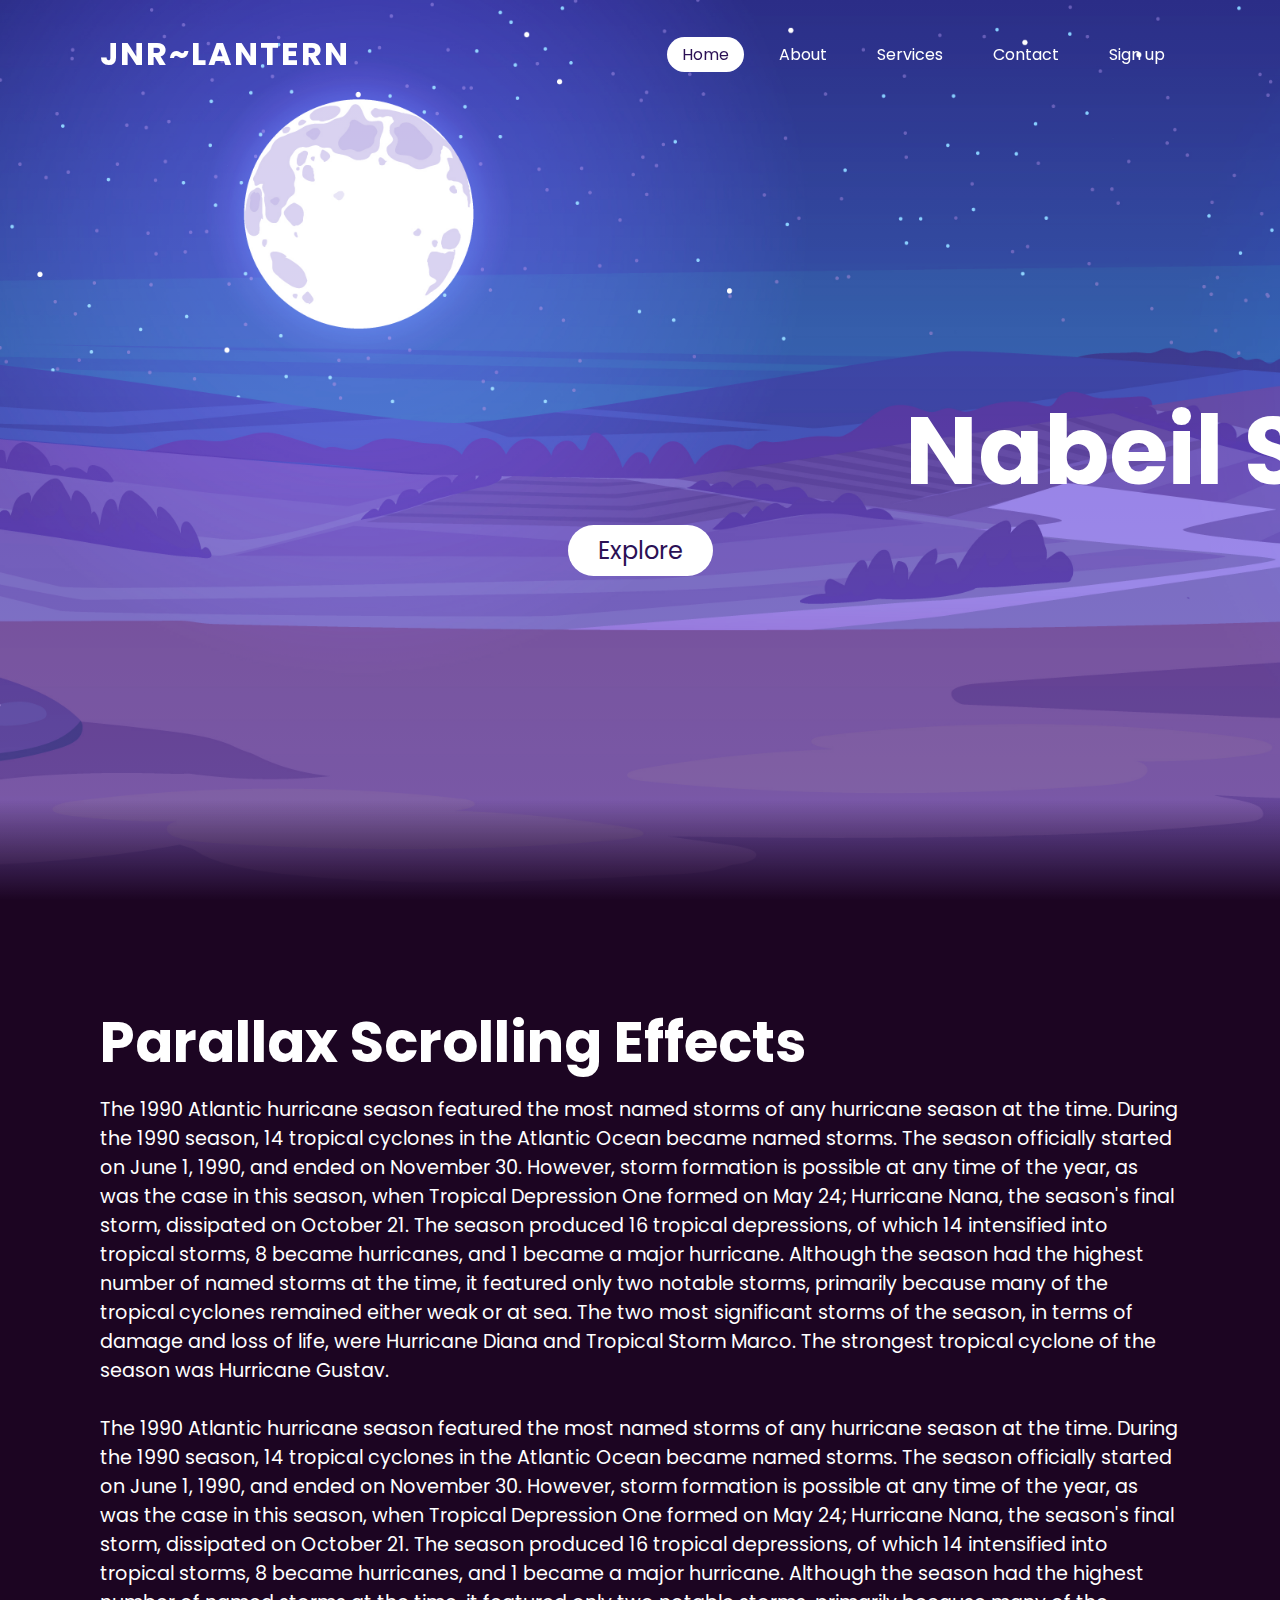
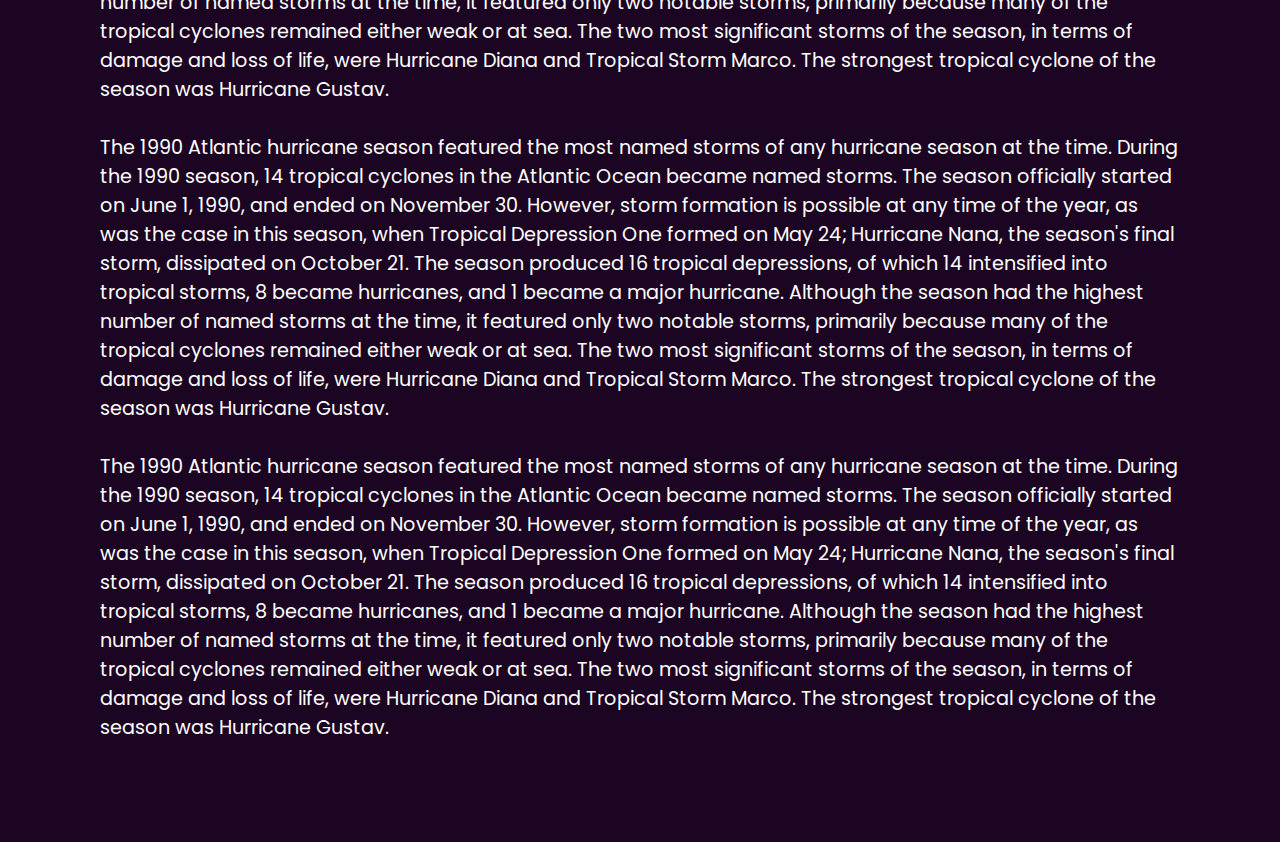
<file: index.html>
<!DOCTYPE html>
<html lang="en">
<head>
    <meta charset="UTF-8">
    <meta http-equiv="X-UA-Compatible" content="IE=edge">
    <meta name="viewport" content="width=device-width, initial-scale=1.0">
    <title>Jnr lantern</title>
    <link rel="stylesheet" href="style.css">
</head>
<body> 
  <header>
    <a href="#" class="logo">Jnr~lantern</a>
    <ul>
        <li><a href="#" class="active">Home</a></li>
        <li><a href="#">About</a></li>
        <li><a href="#">Services</a></li>
        <li><a href="#">Contact</a></li>
        <li><a href="login.html">Sign up</a></li>
    </ul>
  </header>
  <section>
   <img src="2206_w026_n002_2153b_p1_2153.jpg" id="mountains">
    <h2 id="text">Nabeil Shaban</h2>
    <a href="#sec" id="btn">Explore</a>
  </section>
  <div class="sec" id="sec">
    <h2>Parallax Scrolling Effects</h2>
    <p>The 1990 Atlantic hurricane season featured the most named storms of any hurricane season at the time. During the 1990 season, 14 tropical cyclones in the Atlantic Ocean became named storms. The season officially started on June 1, 1990, and ended on November 30. However, storm formation is possible at any time of the year, as was the case in this season, when Tropical Depression One formed on May 24; Hurricane Nana, the season's final storm, dissipated on October 21. The season produced 16 tropical depressions, of which 14 intensified into tropical storms, 8 became hurricanes, and 1 became a major hurricane. Although the season had the highest number of named storms at the time, it featured only two notable storms, primarily because many of the tropical cyclones remained either weak or at sea. The two most significant storms of the season, in terms of damage and loss of life, were Hurricane Diana and Tropical Storm Marco. The strongest tropical cyclone of the season was Hurricane Gustav.<br><br>The 1990 Atlantic hurricane season featured the most named storms of any hurricane season at the time. During the 1990 season, 14 tropical cyclones in the Atlantic Ocean became named storms. The season officially started on June 1, 1990, and ended on November 30. However, storm formation is possible at any time of the year, as was the case in this season, when Tropical Depression One formed on May 24; Hurricane Nana, the season's final storm, dissipated on October 21. The season produced 16 tropical depressions, of which 14 intensified into tropical storms, 8 became hurricanes, and 1 became a major hurricane. Although the season had the highest number of named storms at the time, it featured only two notable storms, primarily because many of the tropical cyclones remained either weak or at sea. The two most significant storms of the season, in terms of damage and loss of life, were Hurricane Diana and Tropical Storm Marco. The strongest tropical cyclone of the season was Hurricane Gustav.<br><br> The 1990 Atlantic hurricane season featured the most named storms of any hurricane season at the time. During the 1990 season, 14 tropical cyclones in the Atlantic Ocean became named storms. The season officially started on June 1, 1990, and ended on November 30. However, storm formation is possible at any time of the year, as was the case in this season, when Tropical Depression One formed on May 24; Hurricane Nana, the season's final storm, dissipated on October 21. The season produced 16 tropical depressions, of which 14 intensified into tropical storms, 8 became hurricanes, and 1 became a major hurricane. Although the season had the highest number of named storms at the time, it featured only two notable storms, primarily because many of the tropical cyclones remained either weak or at sea. The two most significant storms of the season, in terms of damage and loss of life, were Hurricane Diana and Tropical Storm Marco. The strongest tropical cyclone of the season was Hurricane Gustav.<br><br> The 1990 Atlantic hurricane season featured the most named storms of any hurricane season at the time. During the 1990 season, 14 tropical cyclones in the Atlantic Ocean became named storms. The season officially started on June 1, 1990, and ended on November 30. However, storm formation is possible at any time of the year, as was the case in this season, when Tropical Depression One formed on May 24; Hurricane Nana, the season's final storm, dissipated on October 21. The season produced 16 tropical depressions, of which 14 intensified into tropical storms, 8 became hurricanes, and 1 became a major hurricane. Although the season had the highest number of named storms at the time, it featured only two notable storms, primarily because many of the tropical cyclones remained either weak or at sea. The two most significant storms of the season, in terms of damage and loss of life, were Hurricane Diana and Tropical Storm Marco. The strongest tropical cyclone of the season was Hurricane Gustav. </p>
  </div>
  <script src="app.js"></script>
</body>
</html>
</file>
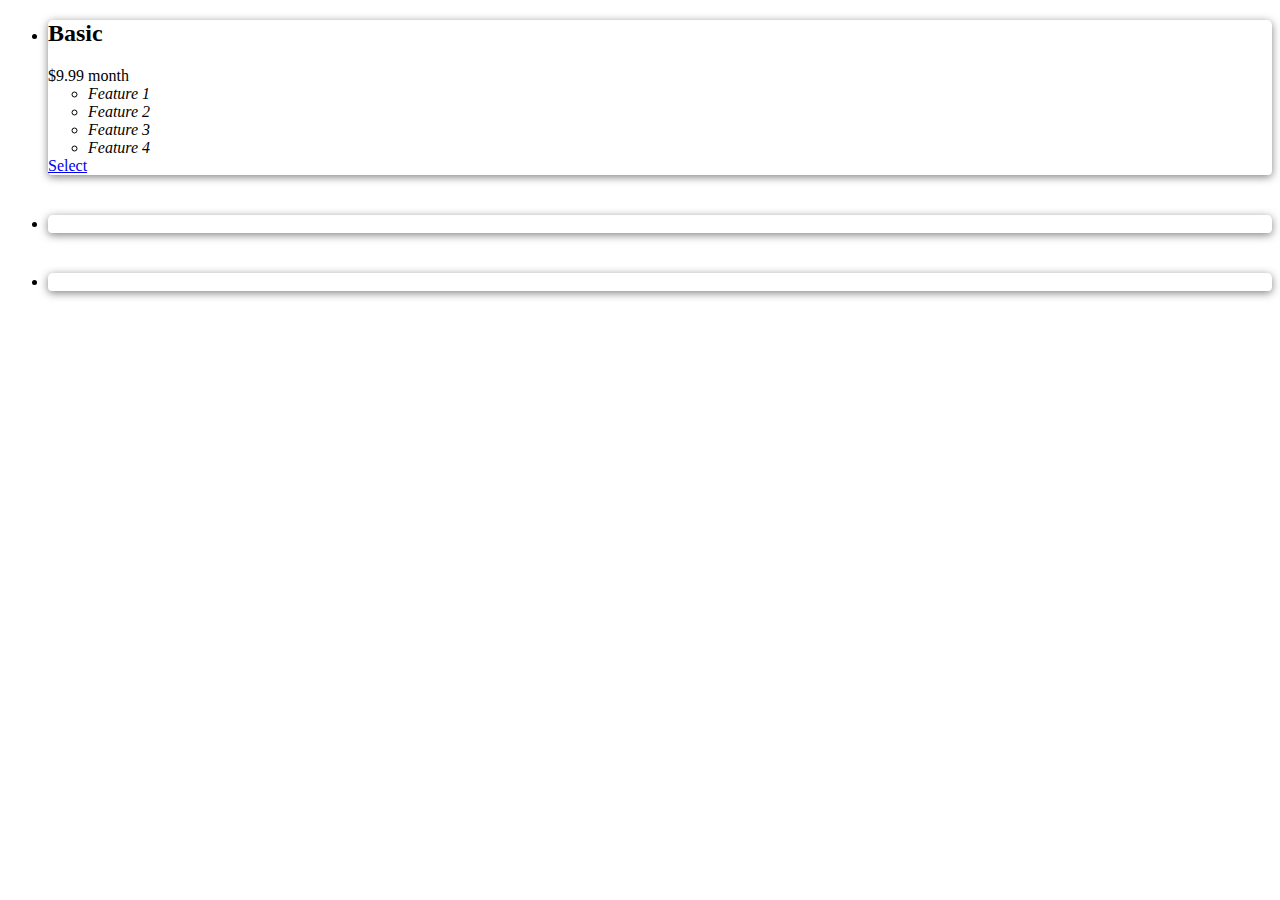
<file: ind.html>
<!DOCTYPE html>
<html lang="en">
<head>
    <meta charset="UTF-8">
    <meta http-equiv="X-UA-Compatible" content="IE=edge">
    <meta name="viewport" content="width=device-width, initial-scale=1.0">
    <link rel="stylesheet" href="nd.css">
    <title>Document</title>
</head>
<body>
    <ul class="cd-pricing">
        <li>
           <header class="cd-pricing-header">
              <h2>Basic</h2>
     
              <div class="cd-price">
                 <span>$9.99</span>
                 <span>month</span>
              </div>
           </header> <!-- .cd-pricing-header -->
     
           <div class="cd-pricing-features">
              <ul>
                 <li class="available"><em>Feature 1</em></li>
                 <li><em>Feature 2</em></li>
                 <li><em>Feature 3</em></li>
                 <li><em>Feature 4</em></li>
              </ul>
           </div> <!-- .cd-pricing-features -->
     
           <footer class="cd-pricing-footer">
              <a href="#0">Select</a>
           </footer> <!-- .cd-pricing-footer -->
        </li>
     
        <li>
           <!-- ... -->
        </li>
     
        <li>
           <!-- ... -->
        </li>
     </ul> <!-- .cd-pricing -->
     
     <div class="cd-form">
        <div class="cd-plan-info">
           <!-- content will be loaded using jQuery - according to the selected plan -->
        </div>
     
        <div class="cd-more-info">
           <h3>Need help?</h4>
           <p>Lorem ipsum dolor sit amet, consectetur adipisicing elit.</p>
        </div>
     
        <form action="">
           <fieldset>
              <legend>Account Info</legend>
     
              <div class="half-width">
                 <label for="userName">Name</label>
                 <input type="text" id="userName" name="userName">
              </div>
     
              <div class="half-width">
                 <label for="userEmail">Email</label>
                 <input type="email" id="userEmail" name="userEmail">
              </div>
     
              <div class="half-width">
                 <label for="userPassword">Password</label>
                 <input type="password" id="userPassword" name="userPassword">
              </div>
     
              <div class="half-width">
                 <label for="userPasswordRepeat">Repeat Password</label>
                 <input type="password" id="userPasswordRepeat" name="userPasswordRepeat">
              </div>
           </fieldset>
     
           <fieldset>
              <!-- ... -->
           </fieldset>
     
           <fieldset>
              <!-- ... -->
           </fieldset>
        </form>
     
        <a href="#0" class="cd-close"></a>
     </div> <!-- .cd-form -->
     
     <div class="cd-overlay"></div> <!-- shadow layer -->
</body>
</html>
</file>
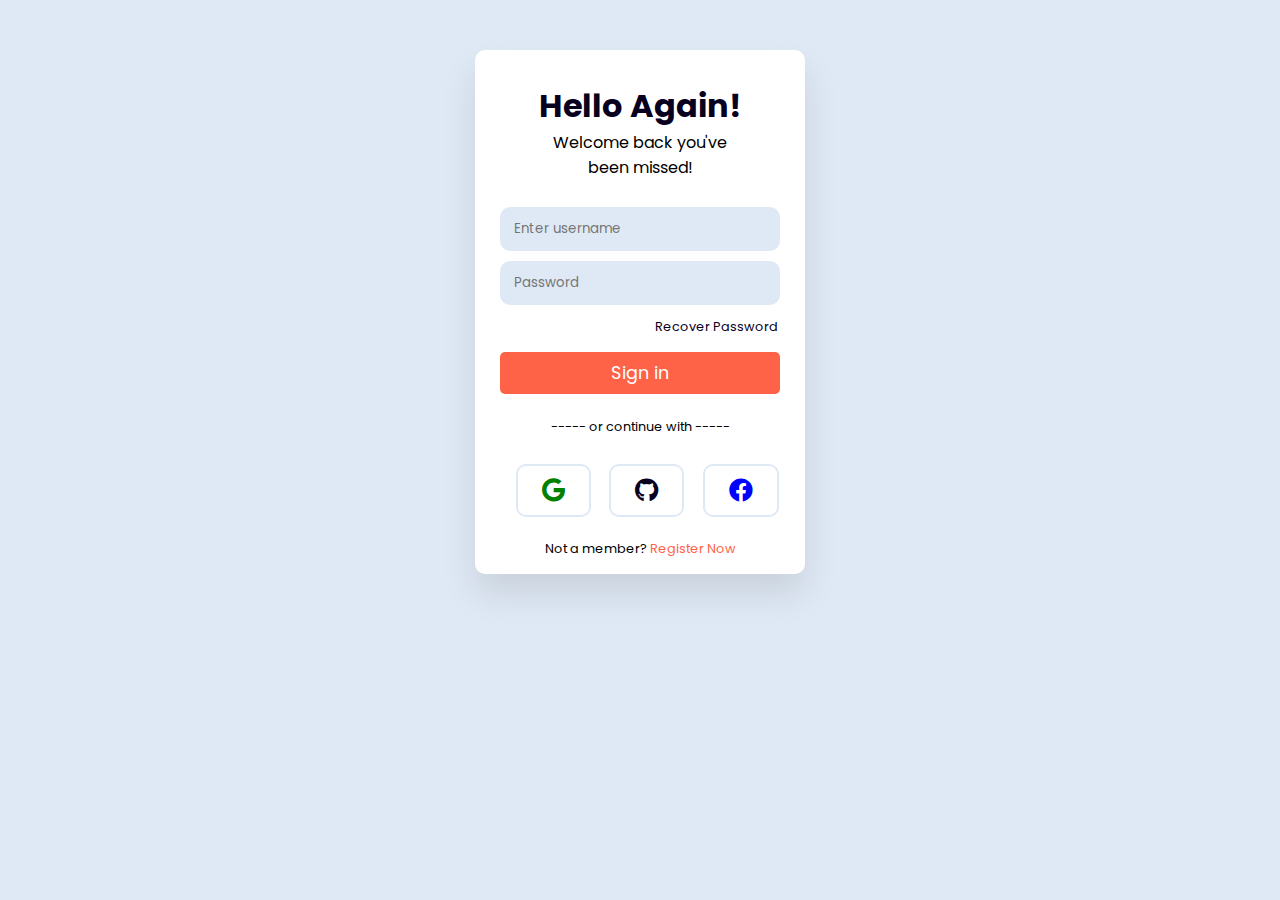
<file: login.html>
<!DOCTYPE html>
<html lang="en">
<head>
  <meta charset="UTF-8">
  <title>Cool Login form | By Code Info</title>
  <link rel="stylesheet" href="sign.css">
   <!-- Font Awesome Cdn Link -->
   <link rel="stylesheet" href="https://cdnjs.cloudflare.com/ajax/libs/font-awesome/5.15.3/css/all.min.css"/>
</head>
<body>
  <div class="wrapper">
    <h1>Hello Again!</h1>
    <p>Welcome back you've <br> been missed!</p>
    <form action="connect.php" method="post">
      <input type="text" placeholder="Enter username" name="userName">
      <input type="password" placeholder="Password" name="password">
      <p class="recover">
        <a href="#">Recover Password</a>
      </p>
    </form>
    <button>Sign in</button>
    <p class="or">
      ----- or continue with -----
    </p>
    <div class="icons">
      <i class="fab fa-google"></i>
      <i class="fab fa-github"></i>
      <i class="fab fa-facebook"></i>
    </div>
    <div class="not-member">
      Not a member? <a href="mn.html">Register Now</a>
    </div>
  </div>
</body>
</html>
</file>
<file: style.css>
@import url('https://fonts.googleapis.com/css?family=Poppins:300,400,500,600,700,800,900&display=swap');
* 
{

    margin: 0;
    padding: 0;
    box-sizing: border-box;
    font-family: 'Poppins', sans-serif;
    scroll-behavior: smooth;
}


body 
{
    min-height: 100vh;
    background: linear-gradient(#2b1055,#7597de);
    overflow-x: hidden;
    
}
header 
{
    position: absolute;
    top:0;
    left: 0;
    width: 100%;
    padding: 30px 100px;
    display: flex;
    justify-content: space-between;
    align-items: center;
    z-index: 10000;
}

header .logo 
{

    color: #fff;
    font-weight: 700;
    text-decoration: none;
    font-size: 2rem;
    text-transform: uppercase;
    letter-spacing: 2px;
}

header ul 
{
  display: flex;
  justify-content: center;
  align-items: center;

}
header ul li 
{
    list-style: none;
    margin-left: 20px;
}
header ul li a 
{
    text-decoration: none;
    padding: 6px 15px;
    color: #fff;
    border-radius: 20px;
}
header ul li a:hover , 
header ul li a.active
{
    background: #fff ;
    color: #2b1055;

}
section {
    position: relative;
    width: 100%;
    height: 100vh;
    padding: 100px;
    display: flex;
    justify-content: center;
    align-items: center;
    overflow: hidden;

}
section::before
{ 
  position: absolute;
  content: '';
  bottom: 0;
  width: 100%;
  height: 100px;
  background: linear-gradient(to top,#1c0522, transparent);
  z-index: 100;  

}
section img {
    position: absolute;
    top: 0;
    left: 0;
    width: 100%;
    height: 100%;
    object-fit: cover;
    pointer-events: none;
    mix-blend-mode: screen;
    
    
}

#text {
    position: absolute;
    color: #fff;
    white-space: nowrap;
    font-size: 7.5vw;
    z-index: 9;
    right: -350px;
    

}
#btn {
    text-decoration: none;
    display: inline-block;
    padding: 8px 30px;
    border-radius: 40px;
    background: #fff;
    color: #2b1055;
    font-size: 1.5em;
    z-index: 9;
    transform: translateY(100px);


}
.sec
{
    position:relative;
    padding: 100px;
    background: #1c0522;
}
.sec h2{
    color: #fff;
    font-size: 3.5em;
    margin-bottom: 10px;
}
.sec p {
    color:#fff;
    font-size: 1.2em;
}
</file>
<file: nd.css>
.cd-pricing > li {
    position: relative;
    margin: 0 auto 2.5em;
    background-color: #ffffff;
    border-radius: .3em .3em .25em .25em;
    box-shadow: 0 2px 8px rgba(2, 4, 5, 0.5);
  }
  
  .cd-pricing > li.empty-box {
    box-shadow: none;
  }
  
  .cd-pricing > li.empty-box::after {
    /* placeholder visible when .cd-form is open - in this case same color of the background */
    content: '';
    position: absolute;
    top: 0;
    left: 0;
    width: 100%;
    height: 100%;
    background-color: #0f222b;
  }
  .cd-pricing-footer a {
    transition: transform 0.3s;
  }
  
  .empty-box .cd-pricing-footer a {
    /* scale down to 0 the action button when sign up form is visible */
    transform: scale(0);
  }
  /* -------------------------------- 

Form 

-------------------------------- */

.cd-form {
    position: fixed;
    z-index: 2;
    background-color: #ffffff;
    border-radius: .25em;
    visibility: hidden;
    transition: visibility 0s 0.8s;
  
    /* Force Hardware Acceleration in WebKit */
    transform: translateZ(0);
    backface-visibility: hidden;
  }
  
  .cd-form.is-visible {
    /* form is visible */
    visibility: visible;
    transition: visibility 0s 0s;
  }
</file>
<file: sign.css>
@import url('https://fonts.googleapis.com/css2?family=Poppins:wght@400;600&display=swap');
*{
  margin: 0;
  padding: 0;
  box-sizing: border-box;
  font-family: "Poppins", sans-serif;
}
body{
  background: #dfe9f5;
}
.wrapper{
  width: 330px;
  padding: 2rem 0 1rem 0;
  margin: 50px auto;
  background: #fff;
  border-radius: 10px;
  text-align: center;
  box-shadow: 0 20px 35px rgba(0, 0, 0, 0.1);
}
h1{
  font-size: 2rem;
  color: #07001f;
}
p{
  margin-bottom: 1.7rem;
}
form input{
  width: 85%;
  outline: none;
  border: none;
  background: #dfe9f5;
  padding: 12px 14px;
  margin-bottom: 10px;
  border-radius: 10px;
}
.recover{
  text-align: right;
  font-size: 0.8rem;
  margin: 0.2rem 1.7rem 0 0;
}
.recover a{
  text-decoration: none;
  color: #07001f;
}
button{
  font-size: 1.1rem;
  margin-top: 1rem;
  padding: 8px 0;
  border-radius: 5px;
  outline: none;
  border: none;
  width: 85%;
  background: tomato;
  color: #fff;
  cursor: pointer;
}
button:hover{
  background: rgba(122, 30, 30, 0.767);
}
.or{
  font-size: 0.8rem;
  margin-top: 1.5rem;
}
.icons i{
  color: #07001f;
  padding: 00.8rem 1.5rem;
  border-radius: 10px;
  margin-left: .9rem;
  font-size: 1.5rem;
  cursor: pointer;
  border: 2px solid #dfe9f5;
}
.icons i:hover{
  color: #fff !important;
  background: #07001f;
  transition: 1s;
}
.icons i:first-child{
  color: green;
}
.icons i:last-child{
  color: blue;
}
.not-member{
  font-size: 0.8rem;
  margin-top: 1.4rem;
}
.not-member a{
  color: tomato;
  text-decoration: none;
}
a:hover{
  text-decoration: underline;
}
</file>
